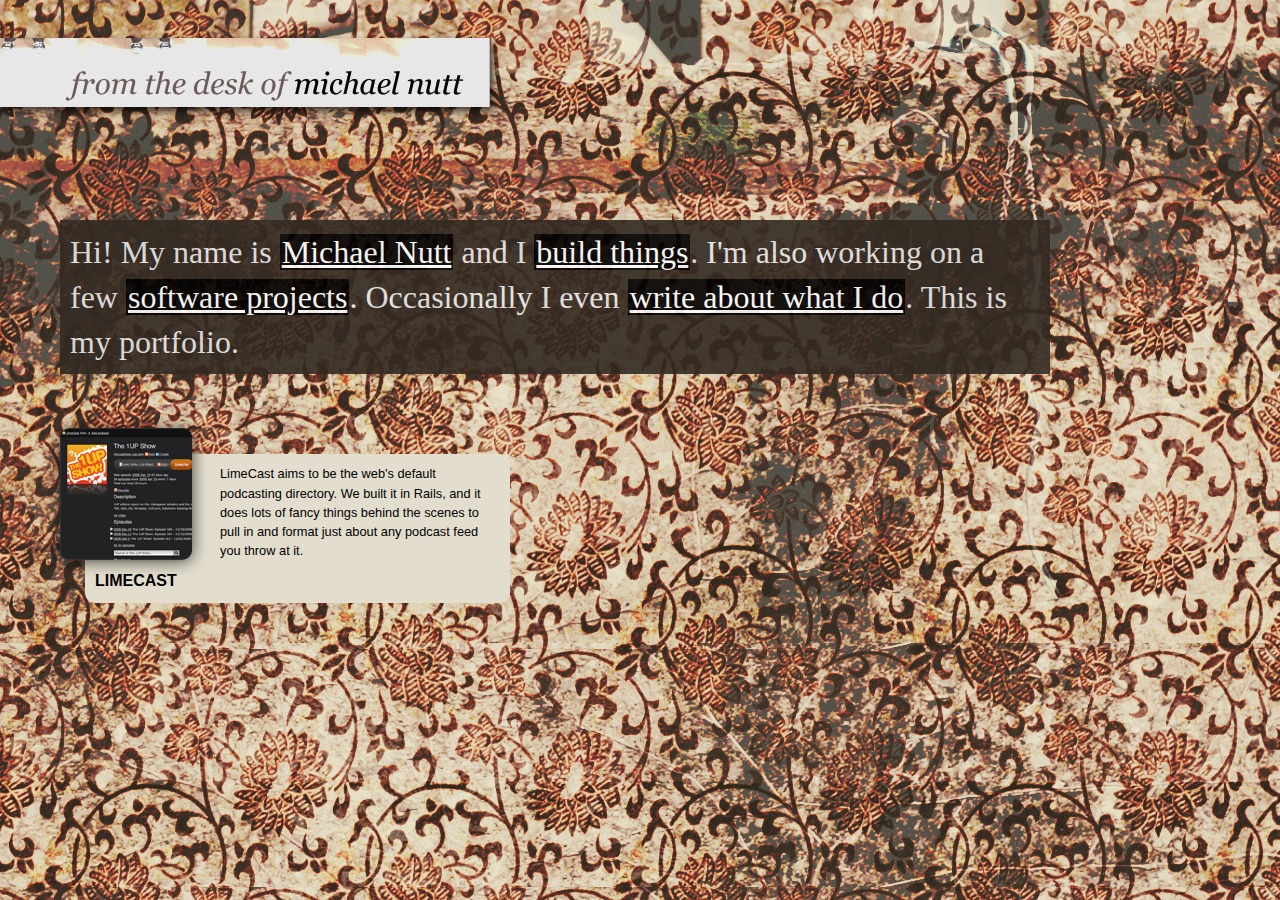
<file: index.html>
<!DOCTYPE HTML PUBLIC "-//W3C//DTD HTML 4.01//EN"
        "http://www.w3.org/TR/html4/strict.dtd">

<html>

<head>

<title>Conforming HTML 4.01 Strict Template</title>

<link rel="stylesheet" media="screen" href="reset.css"/>
<link rel="stylesheet" media="screen" href="grid.css"/>

<style type="text/css">
  body {
    margin: 0;
    padding: 0;
    font-family: "Times New Roman", sans-serif;
    background: url(background.png) 0px -65px repeat-y;
    background-color: #111;
  }

  #top-background {
    position:absolute;
    z-index: -1;
    top: 0;
    left: 0;
    height: 643px;
    width: 100%;
    background: url(top-background.png) top left no-repeat;
  }

  #header {
    width: 100%;
    height: 70px;
    padding: 30px 0 0 0;
  }

  #header h1 a {
    display: block;
    border 0;
    margin: 0;
    width: 510px;
    height: 89px;
    text-indent: -10000px;
    background: url(banner.png) top left no-repeat;
  }

  p {
  margin: 0;
  padding: 0;
  }

  #content {
    margin: 120px 30px 60px 60px;
  }

  #intro {
  font-size: 2em;
  line-height: 1.4em;
  background-color: #332A22;
  color: #e7e7e7;
  opacity: 0.9;
  padding: 10px;
  width: 970px;
  margin-bottom: 30px;
  }

  #intro a {
  background-color: #000;
  color: #FFF;
  padding: 0 2px;
  }

  ul.recent_projects {
  list-type: none;
  }
  ul.recent_projects li {
  display: block;
  margin: 10px 10px 15px 10px;
  }
  ul.recent_projects li img {
  display: block;
  }
  ul.recent_projects li p {
  width: 180px;
  padding: 5px;
  margin-top: 5px;
  line-height: 1.1em;
  }

  ul, li{ margin: 0; padding: 0;}

  .project {
    width: 425px;
    background-color: #E2DDCD;
    margin: 50px 20px 20px 25px;
    font-family: "Lucida Grande", Helvetica, sans-serif;
    -moz-border-radius: 10px;
    -webkit-border-radius: 10px;
    behavior:url(border-radius.htc);
    border: 0;
    border-radius: 10px;
    position:relative;
  }

  .project .icon {
    width: 164px;
    height: 164px;
    background: url(icon-bg2.png) top left no-repeat;
    position: absolute;
    top: -40px;
    left: -40px;
  }

  .project .icon .icon_wrapper {
    overflow: hidden;
    width: 132px;
    height: 132px;
    margin: 14px 0 0 15px;
    position: absolute;
    -moz-border-radius: 10px;
    -webkit-border-radius: 10px;
    border-radius: 10px;
    background: url(thumbs/limecast.png) top left no-repeat;
  }

  .project .title {
    float: left;
    margin: 115px 10px 10px;
    width: 100px;
    font-weight: bold;
    text-transform: uppercase;
  }

  .project p {
    margin-left: 120px;
    padding: 10px 15px;
    font-size: 0.8em;
  }
</style>

</head>

<body>
  <div id="top-background"> </div>
  <div id="header">
    <h1><a href="http://nuttnet.net">from the desk of michael nutt,</a></h1>
  </div>
  
  <div id="content" class="span-20">
    
    <div id="intro" class="text">
      <p>Hi! My name is <a href="/about">Michael Nutt</a> and I <a href="/projects">build things</a>.  
	I'm also working on a few <a href="/software">software projects</a>.  Occasionally I even 
	<a href="/">write about what I do</a>. This is my portfolio.</p>
    </div>
    
    <div class="column span-10">
      <div class="project">
	<div class="icon">
	  <div class="icon_wrapper"> </div>
	</div>
	
	<div class="title">
	  LimeCast
	</div>
	
	<p>
	  LimeCast aims to be the web's default podcasting directory.  We built it in Rails, and it does lots of fancy things behind the scenes to pull in and format just about any podcast feed you throw at it.
	</p>
	
	<div style="clear: both;"> </div>
      </div>
    </div>

    <!--
    <div class="column span-5">
      <ul class="recent_projects">
      <li>
	<img src="thumbnails/adrienne_gifford_1.jpg" />
	<p>I built this mini-site for a friend who needed a portfolio.  It provided a simple interface and an elegant display her resume and personal statements.</p>
      </li>
      <li>
	<img src="thumbnails/band_site_dark_1.png" />
	<p>The aim of this application was to create an easy-to-use 
	  administration interface for a band's website.</p>
      </li>
      <li>
	<img src="thumbnails/band_site_dark_2.png" />
	<p>The interface was meant to be straightforward for band members
	  to easily add blog posts and show photos, but powerful enough for
	  designers to tweak the design of the site.</p>
      </li>
      <li>
	<img src="thumbnails/batfc_1.png" />
	<p><i>Breakup At The Food Court</i> was the name of a fake Ben Folds
	  song: when he was asked by his label what songs he was working on,
	  he made up some names since he wasn't working on any songs.  The
	  site tracks all of his shows, allowing fans to add setlists and
	  upload photos.</p>
      </li>
      <li>
	<img src="thumbnails/batfc_2.jpg" />
	<p>BATFC was an interesting project to work on because it took a 
	  large amount of show data and presented it in a form that was
	  quickly scannable.</p>
      </li>
      <li>
	<img src="thumbnails/benfolds_fanclub_1.jpg" />
	<p>An entry into a design contest; (I was <i>really</i> into Ben Folds music at the time) one of my other submissions won and was used for the site.</p>
      </li>
    </ul>
  </div>
  <div class="column span-5">
    <ul class="recent_projects">
      <li>
	<img src="thumbnails/card_sequence_1.jpg" />
	<p>At SXSW 2006 I needed business cards but was not yet affiliated with a company.  This shows the process I went through in designing them.  The right-most card was the final result.</p>
      </li>
      <li>
	<img src="thumbnails/ihall_1.png" />
	<p>I consulted with my school's student government organization to create a new website to replace their old outdated one.</p>
      </li>
      <li>
	<img src="thumbnails/jazz_1.jpg" />
      </li>
      <li>
	<img src="thumbnails/jumping_1.jpg" />
      </li>
      <li>
	<img src="thumbnails/metarails_1.png" />
	<p>MetaRails is a project similar to <a href="http://heroku.com">Heroku</a> to bring dynamic website development to the masses.</p>
      </li>
      <li>
	<img src="thumbnails/metarails_2.png" />
	<p>MetaRails was intented to also be useful to the advanced developer by giving a more spatial view of each project and showing how the project files related to one another.</p>
      </li>
      <li>
	<img src="thumbnails/mojito_1.png" />
	<p>Branding for a distributed hash table.</p>
      </li>
    </ul>
  </div>
  <div class="column span-5">
    <ul class="recent_projects">
      <li>
	<img src="thumbnails/nativity_1.png" />
	<p>A new website conceptual mockup for the Church of the Nativity in Huntsville, AL.</p>
      </li>
      <li>
	<img src="thumbnails/owlmittens_1.png" />
	<p>Mockup of a personal site for a friend who wanted a place to display and sell her artwork.</p>
      </li>
      <li>
	<img src="thumbnails/owlmittens_2.png" />
      </li>
      <li>
	<img src="thumbnails/rites_1.jpg" />
	<p>A fake concert poster for the Rites of Spring concert festival.  Designed in Photoshop and silkscreened in four layers.</p>
      </li>
      <li>
	<img src="thumbnails/rites_2.jpg" />
	<p>The posters were distributed around campus in anticipation of the actual lineup announcement, which coincidentally included Ben Folds.</p>
      </li>
      <li>
	<img src="thumbnails/ski_boat_1.jpg" />
	<p>A study in digital photography manipulation.</p>
      </li>
      <li>
	<img src="thumbnails/slant_1.jpg" />
	<p>A promotional poster for Vanderbilt University's humor publication</p>
      </li>
    </ul>
  </div>
  <div class="column span-5 last">
    <ul class="recent_projects">
      <li>
	<img src="thumbnails/studentvoting_1.png" />
	<p>Project page for the <a href="http://vandycs.org">Vanderbilt Computer Society</a>'s open source voting system, still in use.</p>
      </li>
      <li>
	<img src="thumbnails/surveillance_1.jpg" />
      </li>
      <li>
	<img src="thumbnails/treefingers_1.jpg" />
      </li>
      <li>
	<img src="thumbnails/treefingers_2.jpg" />
      </li>
      <li>
	<img src="thumbnails/vandycs_1.jpg" />
      </li>
      <li>
	<img src="thumbnails/whattowear_1.jpg" />
	<p>"What to wear?", a study in daily clothing selection</p>
      </li>
    </ul>
</div> -->

  </div>


</body>
</html>
</file>
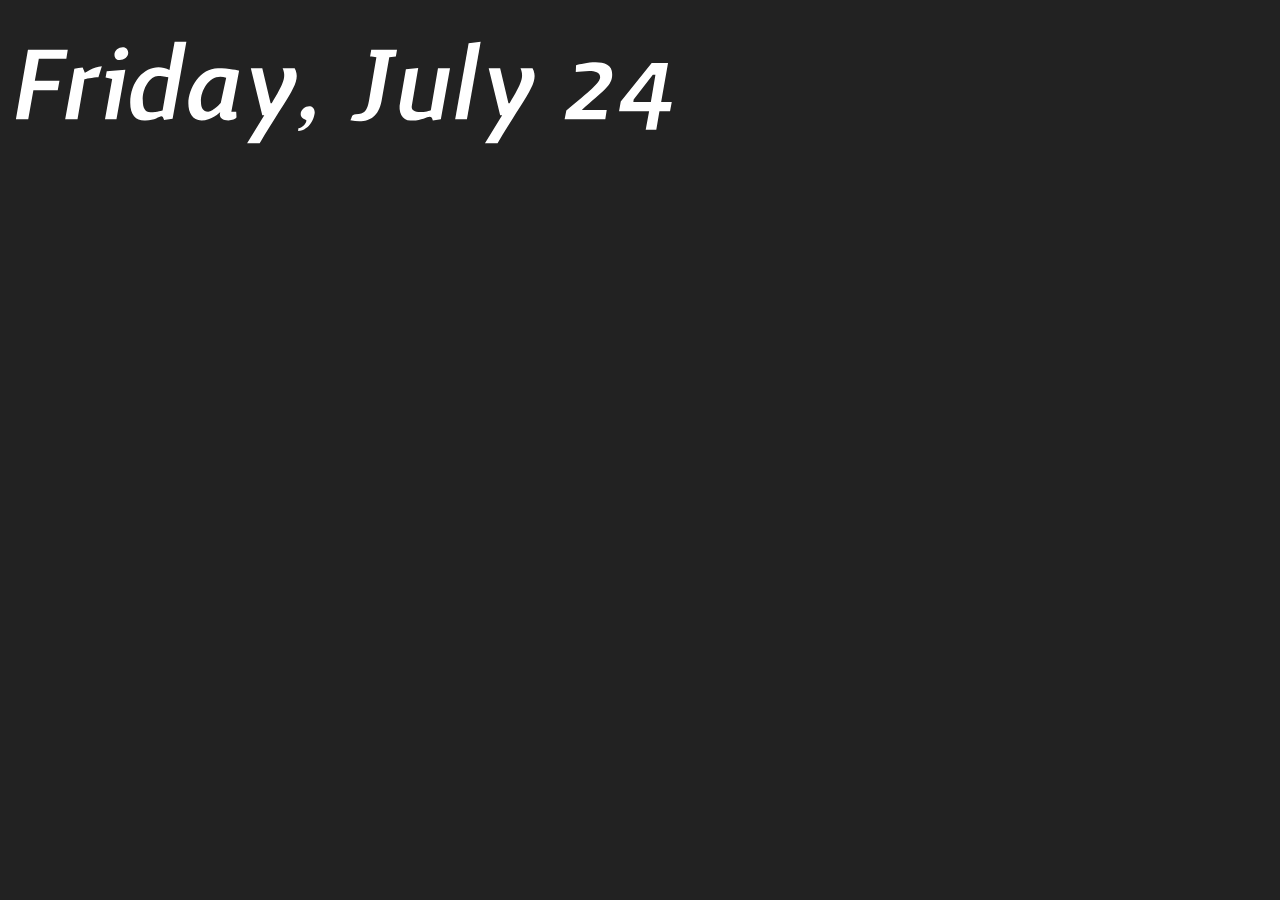
<file: home/index.html>
<!DOCTYPE html PUBLIC "-//W3C//DTD HTML 4.01//EN"
 "http://www.w3.org/TR/html4/strict.dtd">

<html>
<head>
  <title>Home</title>

  <meta http-equiv="Content-Type" content="text/html; charset=utf-8">

  <script type="text/javascript" src="js/jquery.js"></script>
  <script type="text/javascript" src="js/jquery.date.js"></script>
  <script type="text/javascript" src="js/jquery.flot.js"></script>

  <script type="text/javascript" src="js/cufon.js"></script>
  <script type="text/javascript" src="js/Surface.font.js"</script>
  <script type="text/javascript">
    Cufon.replace('h1');
  </script>

  <script type="text/javascript" src="js/date.js"></script>
  <script type="text/javascript" src="js/weather.js"></script>
  <script type="text/javascript" src="js/apartment_therapy.js"></script>
  <script type="text/javascript" src="js/nytimes.js"></script>
  <script type="text/javascript" src="http://www.nytimes.com/js/multimedia/slideshow/navData.js"></script>

  <style type="text/css">
    body {
      background-color: #222;
    min-width: 1300px;
      margin-top: 0;
    }

    .weather {
      width: 420px;
      float: left;
    }

    .weather .today {
      margin: 40px 0 0 10px;
    }

    .weather #weathergraph {
      width: 300px;
      height: 100px;
      float: left;
    }

    .weather .temperature {
      color: #FFF;
      font-family: Helvetica;
      font-size: 3.5em;
      padding-top: 10px;
    }

    ul, li {
      list-style: none;
      margin: 0;
      padding: 0;
    }
    .apartment_therapy ul li {
      float: left;
    }
    .nytimes ul li {
      float: left;
    }
    .nytimes ul li img {
      border: 0;
    }

    ul li .thumb {
      width: 300px;
      height: 300px;
      margin: 5px;
    }

    h1 {
      font-style: italic;
      color: #FFF;
      font-size: 8em;
      margin: 0;
      padding: 0;
      float: left;
    }
  </style>
</head>

<body>
  <h1>Monday, March 30</h1>

  <div class="weather">
    <div class="today">
      <div class="high"></div>
      <div class="low"></div>
      <span class="icon"></span>
      <div id="weathergraph"></div>
      <div class="temperature"></div>
    </div>
    <div class="tomorrow">
      <div class="high"></div>
      <div class="low"></div>
      <div class="desc"></div>
    </div>
  </div>
  <div style="clear: both">&nbsp;</div>

  <div class="apartment_therapy">
    <ul>
    </ul>
  </div>
  
  <div class="nytimes">
    <ul>
    </ul>
  </div>
</body>

</html>
</file>
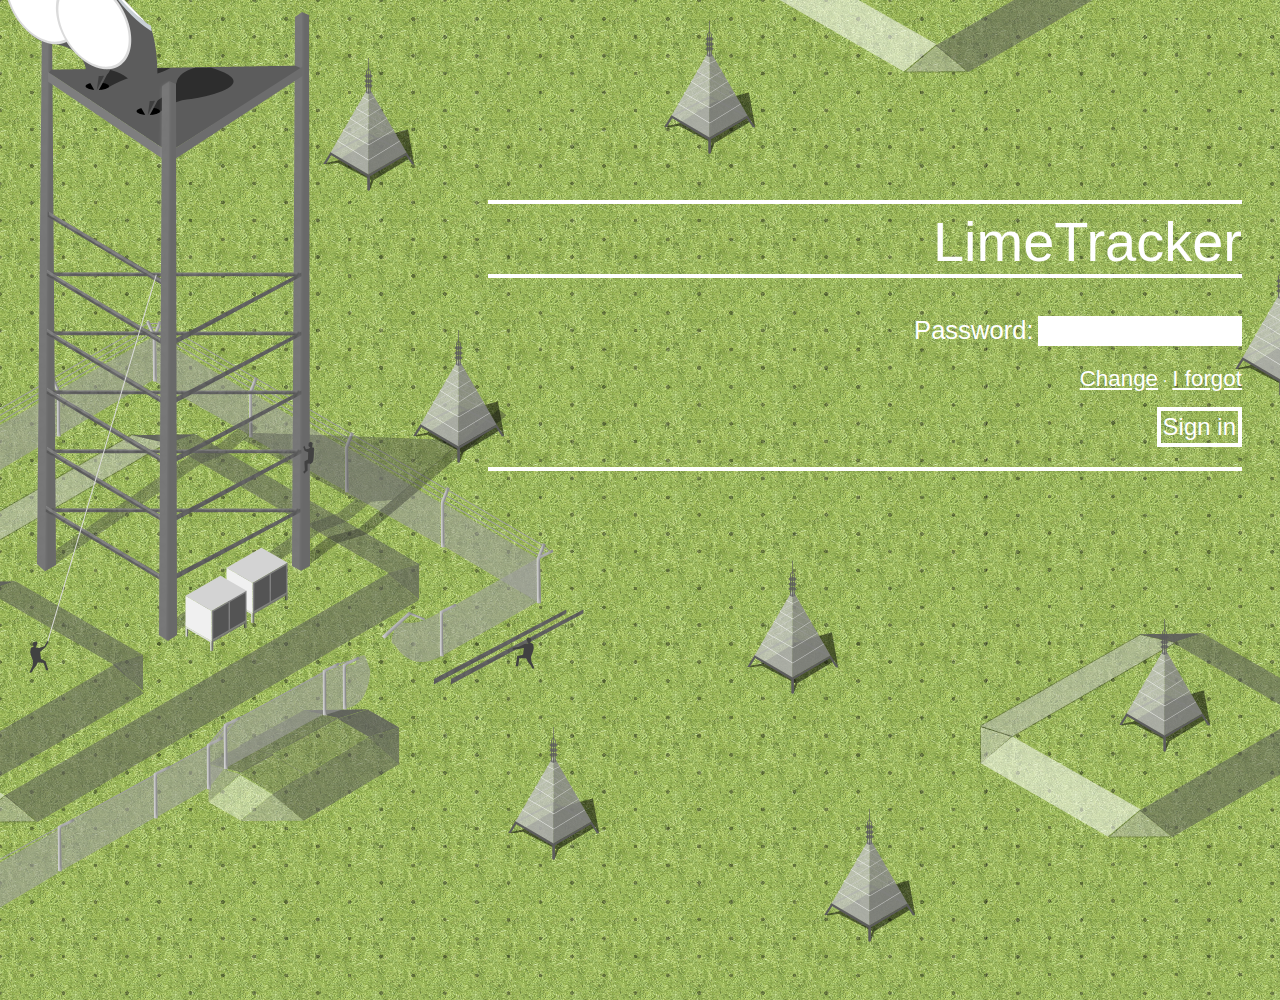
<file: limetracker-login/index.html>
<!DOCTYPE HTML PUBLIC "-//W3C//DTD HTML 4.01//EN"
"http://www.w3.org/TR/html4/strict.dtd">
<html>
  <head>
    <title>LimeTracker</title>
    <style type="text/css">
      body {
        background: url('grass.png') 27px 20px;
        overflow: hidden;
        font-family: Helvetica, sans-serif;
      }
      #towers {
        position: absolute;
        z-index: -1;
        left: 0;
        top: 0px;
        width: 1393px; 
        height: 1000px;
        margin: 0;
        padding: 0;
        background: url('towers.png') top left no-repeat;
      }
      #login {
        color: #FFF;
        margin-top: 200px;
        border-top: 4px solid #FFF;
        border-bottom: 4px solid #FFF;
        padding-bottom: 20px;
        margin-left: 480px;
        margin-right: 30px;
      }
      #login h1 {
        display: block;
        margin-top: 5px;
        text-align: right;
        border-bottom: 4px solid #FFF;
        font-size: 3.5em;
        font-weight: normal;
      }
      #login form {
        text-align: right;
      }
      #login form label {
        font-size: 1.6em;
      }
      #login form input.password {
        border: 0;
        font-size: 1.5em;
        width: 200px;
        margin-bottom: 20px;
      }
      #login form input.remember {
        border: 1px solid #FFF;;
        background-color: #FFF;
        margin-top: 15px;
        line-height: 1em;
        padding: 2px;
      }
      #login form label.remember_label {
        margin-top: 10px;
        font-size: 1em;
      }
      #login form input.submit {
        color: #FFF;
        font-size: 1.5em;
        border: 4px solid #FFF;
        padding: 2px;
        background-color: transparent;
        margin-top: 15px;
      }
      a {
        color: #FFF;
        font-size: 1.4em;
      }
    </style>
  </head>

  <body>
    <div id="towers"></div>
    <div id="login">
      <h1>LimeTracker</h1>
      <form action="#" method="post">
	<label for="password">Password:</label>
	<input type="password" class="password" name="password" />
	<br>
<!--
	<input type="checkbox" name="remember" class="remember" value="true">
	<label class="remember_label" for="remember">Remember me</label>
	<br>
-->
	<a href="#">Change</a> &middot; <a href="#">I forgot</a>
	<br>
	<input type="submit" class="submit" value="Sign in" />
      </form>
    </div>
  </body>
</html>
</file>
<file: grid.css>
/* --------------------------------------------------------------

   grid.css
   * Sets up an easy-to-use grid of 24 columns.

   Based on work by:
   * Nathan Borror     [playgroundblues.com]
   * Jeff Croft        [jeffcroft.com]
   * Christian Metts   [mintchaos.com]
   * Khoi Vinh         [subtraction.com]

   By default, the grid is 950px wide, with 24 columns
   spanning 30px, and a 10px margin between columns.

   If you need fewer or more columns, use this
   formula to find the new total width:
   Total width = (columns * 40) - 10

   Read more about using a grid here:
   * subtraction.com/archives/2007/0318_oh_yeeaahh.php

-------------------------------------------------------------- */

/* A container should group all your columns. */
.container {
  width: 1000px;
  margin: 0 auto;
}


/* Columns
-------------------------------------------------------------- */

/* Use this class together with the .span-x classes
   to create any composition of columns in a layout. */

.column {
  float: left;
  margin-right: 10px;
}


/* The last column in a row needs this class. */
.last { margin-right: 0; }

/* Use these classes to set the width of a column. */
.span-1   { width: 40px; }
.span-2   { width: 90px; }
.span-3   { width: 140px; }
.span-4   { width: 190px; }
.span-5   { width: 240px; }
.span-6   { width: 290px; }
.span-7   { width: 340px; }
.span-8   { width: 390px; }
.span-9   { width: 440px; }
.span-10  { width: 490px; }
.span-11  { width: 540px; }
.span-12  { width: 590px; }
.span-13  { width: 640px; }
.span-14  { width: 690px; }
.span-15  { width: 740px; }
.span-16  { width: 790px; }
.span-17  { width: 840px; }
.span-18  { width: 890px; }
.span-19  { width: 940px; }
.span-20  { width: 990px; margin: 0; }

/* Add these to a column to append empty cols. */
.append-1   { padding-right: 50px; }
.append-2   { padding-right: 100px; }
.append-3   { padding-right: 150px; }
.append-4   { padding-right: 200px; }
.append-5   { padding-right: 250px; }
.append-6   { padding-right: 300px; }
.append-7   { padding-right: 350px; }
.append-8   { padding-right: 400px; }
.append-9   { padding-right: 450px; }
.append-10  { padding-right: 500px; }
.append-11  { padding-right: 550px; }
.append-12  { padding-right: 600px; }
.append-13  { padding-right: 650px; }
.append-14  { padding-right: 700px; }
.append-15  { padding-right: 750px; }
.append-16  { padding-right: 800px; }
.append-17  { padding-right: 850px; }
.append-18  { padding-right: 900px; }
.append-19  { padding-right: 950px; }
.append-20  { padding-right: 1000px; }

/* Add these to a column to prepend empty cols. */
.append-1   { padding-left: 50px; }
.append-2   { padding-left: 100px; }
.append-3   { padding-left: 150px; }
.append-4   { padding-left: 200px; }
.append-5   { padding-left: 250px; }
.append-6   { padding-left: 300px; }
.append-7   { padding-left: 350px; }
.append-8   { padding-left: 400px; }
.append-9   { padding-left: 450px; }
.append-10  { padding-left: 500px; }
.append-11  { padding-left: 550px; }
.append-12  { padding-left: 600px; }
.append-13  { padding-left: 650px; }
.append-14  { padding-left: 700px; }
.append-15  { padding-left: 750px; }
.append-16  { padding-left: 800px; }
.append-17  { padding-left: 850px; }
.append-18  { padding-left: 900px; }
.append-19  { padding-left: 950px; }
.append-20  { padding-left: 1000px; }

/* Border on right hand side of a column. */
.border {
  padding-right: 4px;
  margin-right: 5px;
  border-right: 1px solid #eee;
}

/* Border with more whitespace, spans one column. */
.colborder {
  padding-right: 24px;
  margin-right: 25px;
  border-right: 1px solid #eee;
}


/* Use these classes on an element to push it into the
   next column, or to pull it into the previous column. */

.pull-1  { margin-left: -50px; }
.pull-2  { margin-left: -100px; }
.pull-3  { margin-left: -150px; }
.pull-4  { margin-left: -200px; }
.pull-5  { margin-left: -250px; }

.push-0  { margin: 0 0 0 18px; }
.push-1  { margin: 0 -50px 0 18px; }
.push-2  { margin: 0 -100px 0 18px; }
.push-3  { margin: 0 -150px 0 18px; }
.push-4  { margin: 0 -200px 0 18px; }
.push-5  { margin: 0 -250px 0 18px; }
.push-0, .push-1, .push-2, .push-3, .push-4, .push-5 { float: right; }


/* Misc classes and elements
-------------------------------------------------------------- */

/* Use a .box to create a padded box inside a column.  */
.box {
  padding: 1.5em;
  margin-bottom: 1.5em;
  background: #eee;
}

/* Use this to create a horizontal ruler across a column. */
hr {
  background: #ddd;
  color: #ddd;
  clear: both;
  float: none;
  width: 100%;
  height: .1em;
  margin: 0 0 1.4em;
  border: none;
}
hr.space {
  background: #fff;
  color: #fff;
}

/* Clearing floats without extra markup
   Based on How To Clear Floats Without Structural Markup by PiE
   [http://www.positioniseverything.net/easyclearing.html] */

.clear { display: inline-block; }
.clear:after, .container:after {
  content: ".";
  display: block;
  height: 0;
  clear: both;
  visibility: hidden;
}
* html .clear { height: 1%; }
.clear { display: block; }
</file>
